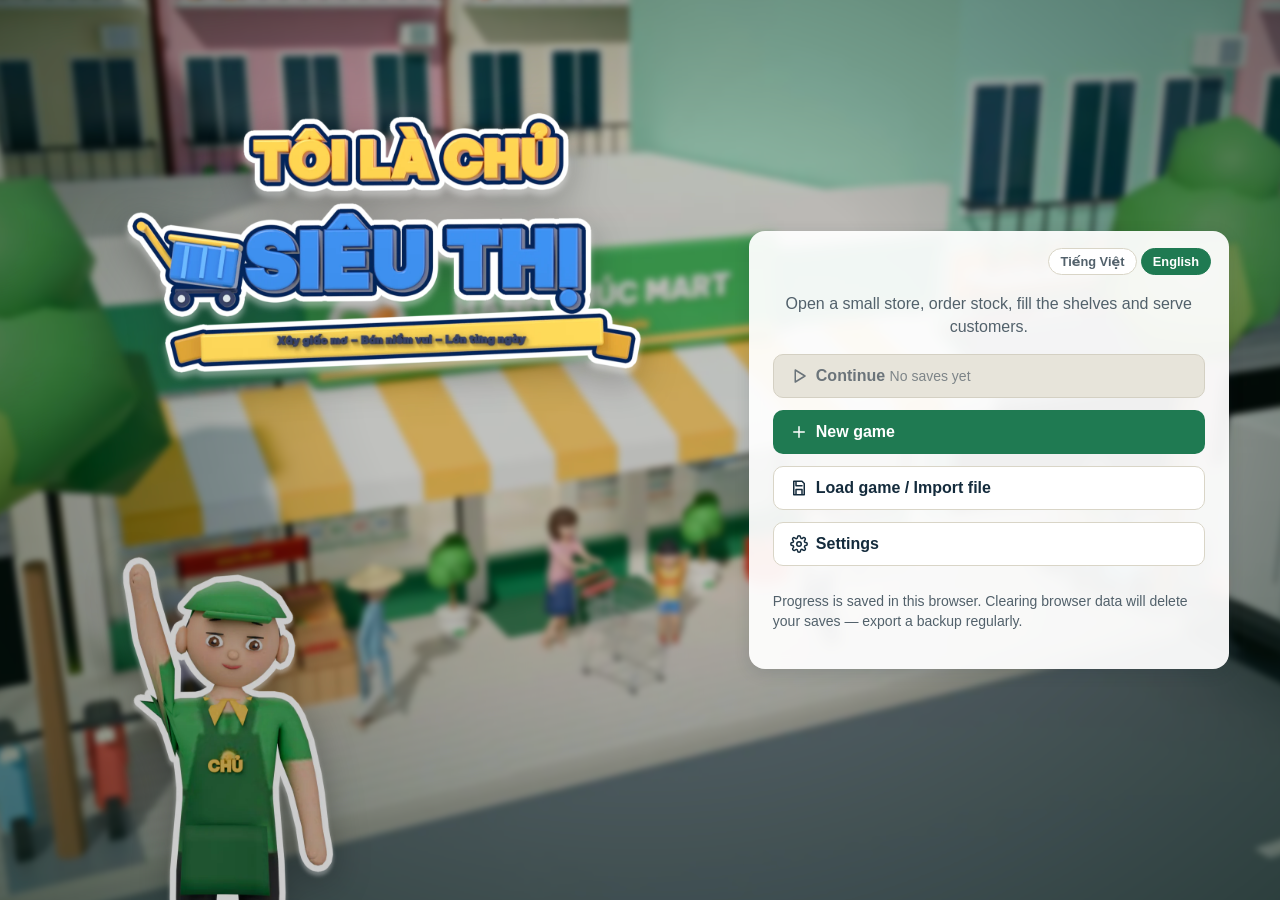
<file: index.html>
<!doctype html>
<html lang="vi">
  <head>
    <meta http-equiv="Content-Security-Policy" content="default-src 'self'; img-src 'self' data: blob:; style-src 'self' 'unsafe-inline'; script-src 'self'; connect-src 'self' blob: data:; worker-src 'self' blob:; object-src 'none'; base-uri 'self'" />
    <meta charset="UTF-8" />
    <meta name="viewport" content="width=device-width, initial-scale=1.0, viewport-fit=cover" />
    <title>Tôi là chủ siêu thị</title>
    <link rel="icon" href="data:image/svg+xml,%3Csvg xmlns='http://www.w3.org/2000/svg' viewBox='0 0 24 24'%3E%3Crect width='24' height='24' rx='6' fill='%231F7A52'/%3E%3Cpath d='M5 10l1-4h12l1 4M5 10v9h14v-9M5 10h14' stroke='white' stroke-width='2' fill='none'/%3E%3C/svg%3E" />
    <script type="module" crossorigin src="./static/index-DJ_DYTZg.js"></script>
    <link rel="stylesheet" crossorigin href="./static/index-CNnDN_Uh.css">
  </head>
  <body>
    <div id="root"></div>
    <noscript>Trò chơi cần bật JavaScript.</noscript>
  </body>
</html>
</file>
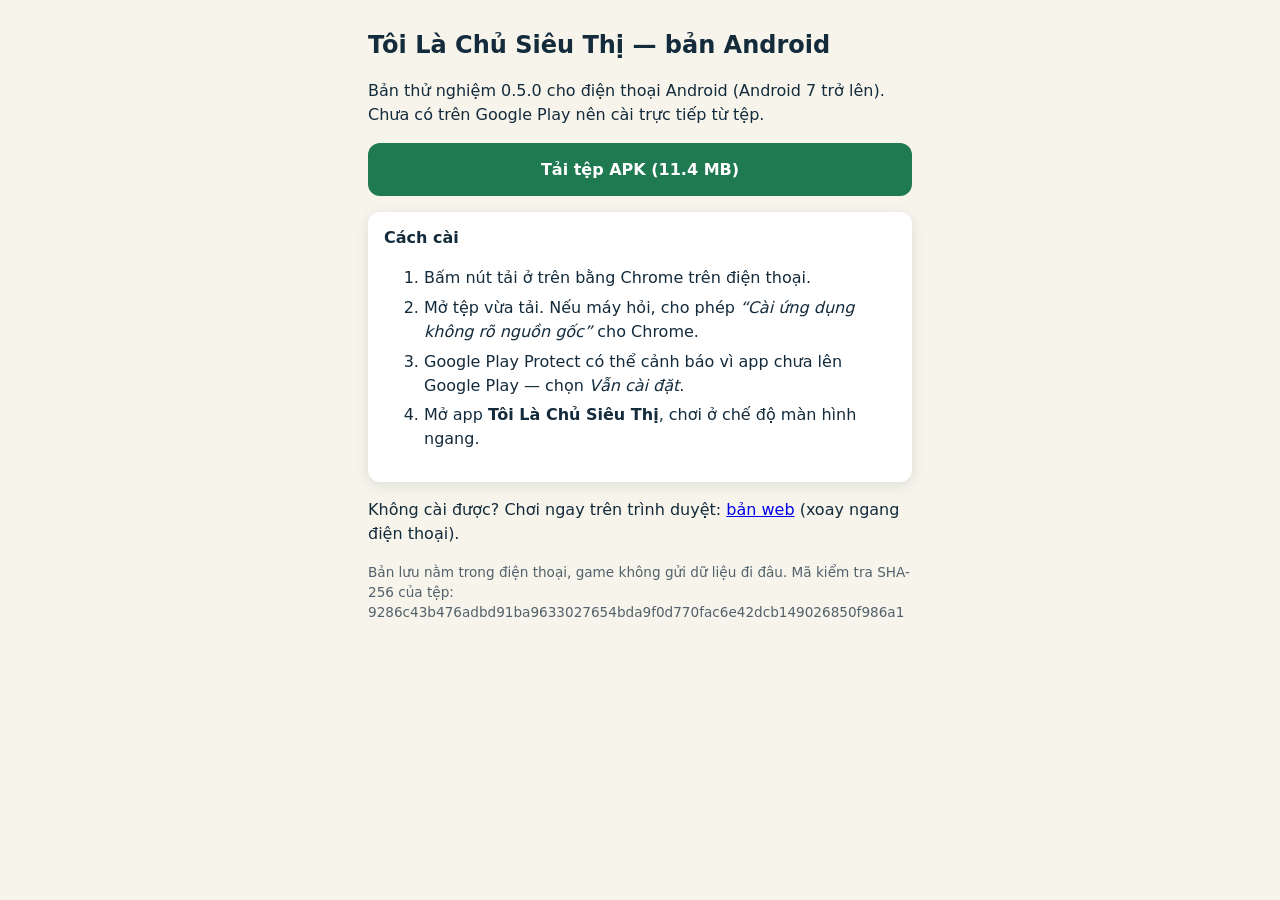
<file: app/index.html>
<!doctype html>
<html lang="vi">
<head>
<meta charset="utf-8" />
<meta name="viewport" content="width=device-width, initial-scale=1" />
<title>Tải bản Android</title>
<style>
  :root { color-scheme: light; --g: #1f7a52; --t: #142b3c; --m: #52616b; --bg: #f6f4eb; }
  body { margin: 0; background: var(--bg); color: var(--t); font: 16px/1.5 system-ui, "Segoe UI", Roboto, sans-serif; }
  main { max-width: 34rem; margin: 0 auto; padding: 1.5rem 1rem 3rem; }
  h1 { font-size: 1.5rem; margin: 0.2rem 0 0.4rem; }
  .btn { display: block; text-align: center; background: var(--g); color: #fff; text-decoration: none; font-weight: 700; padding: 0.9rem 1rem; border-radius: 0.75rem; margin: 1rem 0; }
  ol li { margin: 0.35rem 0; }
  .small { color: var(--m); font-size: 0.85rem; overflow-wrap: anywhere; }
  .card { background: #fff; border-radius: 0.75rem; padding: 0.9rem 1rem; box-shadow: 0 0.2rem 0.8rem rgba(20, 43, 60, 0.1); }
</style>
</head>
<body>
<main>
  <h1>Tôi Là Chủ Siêu Thị — bản Android</h1>
  <p>Bản thử nghiệm 0.5.0 cho điện thoại Android (Android 7 trở lên). Chưa có trên Google Play nên cài trực tiếp từ tệp.</p>
  <a class="btn" href="toi-la-chu-sieu-thi-0.5.0.apk" download>Tải tệp APK (11.4 MB)</a>
  <div class="card">
    <strong>Cách cài</strong>
    <ol>
      <li>Bấm nút tải ở trên bằng Chrome trên điện thoại.</li>
      <li>Mở tệp vừa tải. Nếu máy hỏi, cho phép <em>“Cài ứng dụng không rõ nguồn gốc”</em> cho Chrome.</li>
      <li>Google Play Protect có thể cảnh báo vì app chưa lên Google Play — chọn <em>Vẫn cài đặt</em>.</li>
      <li>Mở app <strong>Tôi Là Chủ Siêu Thị</strong>, chơi ở chế độ màn hình ngang.</li>
    </ol>
  </div>
  <p>Không cài được? Chơi ngay trên trình duyệt: <a href="../">bản web</a> (xoay ngang điện thoại).</p>
  <p class="small">Bản lưu nằm trong điện thoại, game không gửi dữ liệu đi đâu. Mã kiểm tra SHA-256 của tệp: 9286c43b476adbd91ba9633027654bda9f0d770fac6e42dcb149026850f986a1</p>
</main>
</body>
</html>
</file>
<file: static/index-CNnDN_Uh.css>
:root{--primary:#1f7a52;--primary-hover:#17653f;--primary-press:#11502f;--accent:#ffc857;--bg:#f6f4eb;--surface:#fff;--surface-2:#f1efe6;--text:#142b3c;--muted:#52616b;--line:#d9d5c7;--success:#1b7a43;--success-bg:#e3f4e9;--warning:#8a5300;--warning-bg:#fff2d6;--error:#b42318;--error-bg:#fde8e6;--info:#1f5f8b;--info-bg:#e5f0f8;--radius-card:.75rem;--radius-panel:1rem;--shadow:0 .25rem 1rem #142b3c24;--shadow-lg:0 .75rem 2.5rem #142b3c38;--hud-h:3.5rem;--dock-h:4.5rem;--safe:1rem;--t-fast:.15s;--t-panel:.21s;color:var(--text);-webkit-font-smoothing:antialiased;font-family:Segoe UI,Noto Sans,Roboto,Helvetica Neue,Arial,system-ui,sans-serif;font-size:16px;line-height:1.4}*{box-sizing:border-box}html,body,#root{background:var(--bg);height:100%;margin:0;overflow:hidden}button,input,select,textarea{font:inherit;color:inherit}h1,h2,h3{margin:0;line-height:1.2}h2{font-size:1.375rem}h3{font-size:1.0625rem}:focus-visible{outline-offset:2px;outline:3px solid #0b5cad}.sr-only{clip:rect(0 0 0 0);white-space:nowrap;width:1px;height:1px;position:absolute;overflow:hidden}.grow{flex:1}.muted{color:var(--muted)}.small{font-size:.875rem}.row{align-items:center;gap:.5rem;display:flex}.col{flex-direction:column;gap:.5rem;display:flex}.wrap{flex-wrap:wrap}.num{font-variant-numeric:tabular-nums}.money{font-variant-numeric:tabular-nums;white-space:nowrap}.money.neg{color:var(--error);font-weight:600}.btn{cursor:pointer;min-height:2.75rem;transition:background var(--t-fast), border-color var(--t-fast), transform var(--t-fast);white-space:nowrap;border:1px solid #0000;border-radius:.625rem;justify-content:center;align-items:center;gap:.5rem;padding:0 1rem;font-weight:600;display:inline-flex}.btn-sm{min-height:2.25rem;padding:0 .75rem;font-size:.875rem}.btn-primary{background:var(--primary);color:#fff}.btn-primary:hover{background:var(--primary-hover)}.btn-primary:active{background:var(--primary-press)}.btn-secondary{background:var(--surface);border-color:var(--line)}.btn-secondary:hover{border-color:var(--primary);background:#f7fbf8}.btn-ghost{background:0 0}.btn-ghost:hover{background:var(--surface-2)}.btn-danger{background:var(--error);color:#fff}.btn-danger:hover{background:#8f1c13}.btn[aria-disabled=true],.btn:disabled{color:#6b747a;cursor:not-allowed;background:#e7e4da;border-color:#d4d0c3}.icon-btn{cursor:pointer;width:2.75rem;height:2.75rem;transition:background var(--t-fast);background:0 0;border:1px solid #0000;border-radius:.625rem;place-items:center;display:inline-grid}.icon-btn:hover{background:var(--surface-2)}.icon-btn.active{background:var(--primary);color:#fff}.icon-btn[aria-disabled=true]{color:#8c949a;cursor:not-allowed}.chip{background:var(--surface-2);white-space:nowrap;border-radius:999px;align-items:center;gap:.25rem;padding:.125rem .5rem;font-size:.875rem;font-weight:600;display:inline-flex}.chip-muted{color:var(--muted)}.chip-ok{background:var(--success-bg);color:var(--success)}.chip-warn{background:var(--warning-bg);color:var(--warning)}.chip-err{background:var(--error-bg);color:var(--error)}.chip-info{background:var(--info-bg);color:var(--info)}.screen{background:linear-gradient(160deg,#e3f1e6 0%,#f6f4eb 55%,#fdf3da 100%);place-items:center;padding:1.5rem;display:grid;position:fixed;inset:0;overflow:auto}.card{background:var(--surface);border-radius:var(--radius-panel);box-shadow:var(--shadow);padding:1.5rem}.menu{flex-direction:column;gap:.75rem;width:min(30rem,100%);display:flex}.logo{align-items:center;gap:.75rem;margin-bottom:.5rem;display:flex}.logo-mark{background:var(--primary);color:#fff;border-radius:.875rem;place-items:center;width:3.25rem;height:3.25rem;display:grid}.logo h1{font-size:1.75rem}.menu .btn{justify-content:flex-start;width:100%}.menu .btn .sub{color:inherit;opacity:.85;margin-left:auto;font-size:.875rem;font-weight:400}.create{grid-template-columns:1fr 1fr;gap:1.5rem;width:min(56rem,100%);display:grid}.field{flex-direction:column;gap:.375rem;display:flex}.field label,.field .label{font-weight:600}.field input[type=text],.field select,.input{background:#fff;border:1px solid #9aa3a8;border-radius:.5rem;min-height:2.75rem;padding:0 .75rem}.field .err{color:var(--error);font-size:.875rem}.swatches{flex-wrap:wrap;gap:.5rem;display:flex}.swatch{width:2.75rem;height:2.75rem;box-shadow:0 0 0 1px var(--line);cursor:pointer;border:3px solid #fff;border-radius:50%}.swatch[aria-checked=true]{box-shadow:0 0 0 3px var(--text)}.swatch[aria-disabled=true]{opacity:.35;cursor:not-allowed}.sign-preview{color:#fff;text-align:center;border:.375rem solid var(--accent);overflow-wrap:anywhere;border-radius:1rem;place-items:center;min-height:6rem;padding:1.25rem;font-size:1.75rem;font-weight:800;display:grid}.slot-list{gap:.5rem;display:grid}.slot{border:1px solid var(--line);border-radius:var(--radius-card);background:#fff;align-items:center;gap:.75rem;padding:.75rem;display:flex}.slot[aria-checked=true]{border-color:var(--primary);box-shadow:0 0 0 2px var(--primary)}.slot .slot-main{flex:1;min-width:0}.slot .slot-title{text-overflow:ellipsis;white-space:nowrap;font-weight:700;overflow:hidden}.loading{width:min(28rem,100%)}.steps{gap:.5rem;margin:1rem 0;padding:0;list-style:none;display:grid}.steps li{align-items:center;gap:.5rem;display:flex}.steps li.done{color:var(--success)}.steps li.current{font-weight:700}.spinner{border:3px solid #cfe3d6;border-top-color:var(--primary);border-radius:50%;width:1.125rem;height:1.125rem;animation:.9s linear infinite spin}@keyframes spin{to{transform:rotate(360deg)}}.code{background:var(--surface-2);-webkit-user-select:all;user-select:all;border-radius:.375rem;padding:.125rem .375rem;font-family:Consolas,Cascadia Mono,monospace}.game{position:fixed;inset:0;overflow:hidden}.world{position:absolute;inset:0}.world-canvas{touch-action:none;outline:none;width:100%;height:100%;display:block}.hud{top:.5rem;left:var(--safe);right:var(--safe);min-height:var(--hud-h);border-radius:var(--radius-panel);box-shadow:var(--shadow);z-index:20;background:#fffffff2;flex-wrap:wrap;align-items:center;gap:.25rem .5rem;padding:.375rem .5rem;display:flex;position:absolute}.hud-name{text-overflow:ellipsis;white-space:nowrap;cursor:pointer;background:0 0;border:0;border-radius:.5rem;flex-shrink:1;min-width:3.5rem;max-width:14rem;min-height:2.75rem;padding:.25rem .5rem;font-weight:800;overflow:hidden}.hud-name:hover{background:var(--surface-2)}.hud-cash{background:var(--surface-2);cursor:pointer;border:0;border-radius:.625rem;align-items:center;gap:.375rem;min-height:2.75rem;padding:0 .75rem;font-size:1.375rem;font-weight:800;display:flex}.hud-cash.up{animation:.6s ease-out cash-up}.hud-cash.down{animation:.6s ease-out cash-down}@keyframes cash-up{30%{background:#c8efd7;transform:scale(1.04)}}@keyframes cash-down{30%{background:#fbd3cf}}.hud-chip{background:var(--surface-2);white-space:nowrap;border-radius:999px;align-items:center;gap:.375rem;min-height:2.5rem;padding:.125rem .625rem .125rem .25rem;display:flex}.hud-btn{background:var(--surface-2);cursor:pointer;width:2.75rem;height:2.75rem;transition:transform var(--t-fast), background var(--t-fast);border:0;border-radius:.75rem;place-items:center;display:grid;position:relative}.hud-btn:hover{background:#e8e4d6;transform:translateY(-1px)}.hud-btn.active{box-shadow:inset 0 0 0 2px var(--primary);background:#d9efe2}.hud-badge{background:var(--error);color:#fff;border-radius:999px;place-items:center;min-width:1.25rem;height:1.25rem;padding:0 .25rem;font-size:.75rem;font-weight:700;display:grid;position:absolute;top:-.25rem;right:-.25rem}.save-ind .save-text{display:none}@media (min-width:1500px){.save-ind .save-text{display:inline}}.hud-cash .neg-label{color:var(--error);font-size:.875rem}.hud-item{white-space:nowrap;align-items:center;gap:.375rem;padding:0 .5rem;display:flex}.hud-clock{font-variant-numeric:tabular-nums;min-width:3.4rem;font-size:1.125rem;font-weight:700}.speed{background:var(--surface-2);border-radius:.625rem;gap:.125rem;padding:.125rem;display:flex}.speed button{cursor:pointer;background:0 0;border:0;border-radius:.5rem;min-width:2.75rem;height:2.5rem;font-weight:700}.speed button[aria-pressed=true]{background:var(--primary);color:#fff}.speed button:disabled{color:#8c949a;cursor:not-allowed}.save-ind{color:var(--muted);align-items:center;gap:.25rem;font-size:.875rem;display:flex}.save-ind.error{color:var(--error);font-weight:600}.dock{height:var(--dock-h);border-radius:var(--radius-panel);box-shadow:var(--shadow);z-index:20;background:#fffffff2;align-items:center;gap:.375rem;padding:.5rem;display:flex;position:absolute;bottom:.75rem;left:50%;transform:translate(-50%)}.dock-btn{cursor:pointer;min-width:5.5rem;height:100%;transition:background var(--t-fast);background:0 0;border:0;border-radius:.75rem;flex-direction:column;justify-content:center;align-items:center;gap:.125rem;font-size:.875rem;font-weight:600;display:flex}.dock-btn[aria-disabled=true]{color:#8c949a;cursor:not-allowed}.dock-sep{background:var(--line);align-self:stretch;width:1px;margin:0 .25rem}.left-stack{left:var(--safe);top:calc(var(--hud-h) + 1.25rem);z-index:15;pointer-events:none;flex-direction:column;gap:.5rem;width:min(22rem,30vw);display:flex;position:absolute}.left-stack>*{pointer-events:auto}.objective{border-radius:var(--radius-card);box-shadow:var(--shadow);background:#fffffff5;flex-direction:column;gap:.375rem;padding:.75rem;display:flex}.objective .obj-head{color:var(--muted);align-items:center;gap:.375rem;font-size:.875rem;font-weight:600;display:flex}.objective .obj-text{font-weight:700}.objective .obj-bar{background:var(--surface-2);border-radius:999px;height:.375rem;overflow:hidden}.objective .obj-bar div{background:var(--primary);height:100%}.alert{border-radius:var(--radius-card);box-shadow:var(--shadow);border-left:.3rem solid var(--info);background:#fffffff7;align-items:flex-start;gap:.5rem;padding:.5rem .5rem .5rem .75rem;display:flex}.alert.urgent{border-left-color:var(--error)}.alert.attention{border-left-color:#d08700}.alert .alert-text{text-align:left;cursor:pointer;background:0 0;border:0;flex:1;min-height:2.25rem;padding:.25rem 0}.alert .sev{text-transform:uppercase;letter-spacing:.02em;font-size:.8125rem;font-weight:700}.alert.urgent .sev{color:var(--error)}.alert.attention .sev{color:var(--warning)}.toasts{left:var(--safe);z-index:40;width:clamp(13rem, calc(50vw - 18.5rem - var(--safe)), 24rem);pointer-events:none;flex-direction:column;justify-content:flex-end;gap:.5rem;display:flex;position:absolute;bottom:.75rem}.toasts>*{pointer-events:auto}.toasts.above-build{bottom:12rem}.toasts.compact{max-height:var(--dock-h)}.toasts.compact .toast{max-height:var(--dock-h);padding-top:.25rem;padding-bottom:.25rem}.toasts.compact .toast .grow{-webkit-line-clamp:2;-webkit-box-orient:vertical;font-size:.875rem;display:-webkit-box;overflow:hidden}.toast{background:var(--text);color:#fff;border-radius:var(--radius-card);box-shadow:var(--shadow-lg);animation:rise var(--t-panel) ease-out;align-items:center;gap:.5rem;padding:.5rem .5rem .5rem .75rem;display:flex}.toast .icon-btn{color:#fff;width:2.25rem;height:2.25rem}.toast .icon-btn:hover{background:#ffffff1f}.toast.error{background:#7a1810}.toast.warning{background:#6b4300}.toast.success{background:#13502f}.toast .btn{min-height:2.25rem;color:var(--text);background:#fff}@keyframes rise{0%{opacity:0;transform:translateY(.75rem)}}.inspector{right:var(--safe);top:calc(var(--hud-h) + 1.25rem);bottom:calc(var(--dock-h) + 1.5rem);border-radius:var(--radius-panel);width:clamp(20rem,26vw,22.5rem);max-width:32vw;box-shadow:var(--shadow-lg);z-index:18;animation:slidein var(--t-panel) ease-out;background:#fffffffa;flex-direction:column;display:flex;position:absolute}@keyframes slidein{0%{opacity:0;transform:translate(1rem)}}.inspector header{align-items:center;gap:.5rem;padding:.75rem .75rem .5rem 1rem;display:flex}.inspector .insp-body{flex-direction:column;flex:1;gap:.75rem;padding:0 1rem 1rem;display:flex;overflow:auto}.kv{grid-template-columns:1fr auto;gap:.25rem .75rem;font-size:.9375rem;display:grid}.kv dt{color:var(--muted)}.kv dd{text-align:right;font-variant-numeric:tabular-nums;margin:0}.big-status{font-size:1.0625rem;font-weight:700}.sheet-wrap{inset:calc(var(--hud-h) + 1rem) var(--safe) calc(var(--dock-h) + 1.25rem);z-index:30;pointer-events:none;justify-content:center;align-items:stretch;display:flex;position:absolute}.sheet{pointer-events:auto;border-radius:var(--radius-panel);width:min(54rem,100%);max-height:100%;box-shadow:var(--shadow-lg);animation:rise var(--t-panel) ease-out;background:#fffffffc;outline:none;flex-direction:column;display:flex}.sheet.wide{width:min(68rem,100%)}.sheet-head{align-items:center;gap:.75rem;padding:.75rem .75rem .5rem 1.25rem;display:flex}.sheet-tabs{padding:0 1.25rem}.sheet-body{flex:1;min-height:0;padding:.75rem 1.25rem 1.25rem;overflow:auto}.sheet-foot{border-top:1px solid var(--line);flex-wrap:wrap;align-items:center;gap:.75rem;padding:.75rem 1.25rem;display:flex}.tabs{border-bottom:1px solid var(--line);gap:.25rem;display:flex;overflow-x:auto}.tab{min-height:2.75rem;color:var(--muted);cursor:pointer;white-space:nowrap;background:0 0;border:0;border-bottom:3px solid #0000;align-items:center;gap:.375rem;padding:0 .875rem;font-weight:600;display:inline-flex}.tab.active{color:var(--text);border-bottom-color:var(--primary)}.tab-badge{background:var(--error);color:#fff;border-radius:999px;padding:0 .375rem;font-size:.8125rem}.table{border-collapse:collapse;width:100%;font-size:.9375rem}.table th{text-align:left;color:var(--muted);border-bottom:1px solid var(--line);background:#fff;padding:.375rem .5rem;font-size:.875rem;font-weight:600}.table thead{z-index:3;box-shadow:0 1px 0 var(--line);background:#fff;position:sticky;top:-.8rem}.table td{z-index:0;vertical-align:middle;border-bottom:1px solid #eeebe1;padding:.375rem .5rem;position:relative}.table td.r,.table th.r{text-align:right;font-variant-numeric:tabular-nums}.table tr.locked td{color:#6b747a}.table tr.clickable{cursor:pointer}.table tr.clickable:hover td{background:#f7fbf8}.picon,.ficon{object-fit:contain;display:block}.prod{align-items:center;gap:.5rem;min-width:0;display:flex}.prod .name{font-weight:600}.stepper{background:#fff;border:1px solid #9aa3a8;border-radius:.5rem;align-items:center;display:inline-flex;overflow:hidden}.stepper input{text-align:center;font-variant-numeric:tabular-nums;border:0;width:4.25rem;min-height:2.5rem}.step-btn{background:var(--surface-2);cursor:pointer;border:0;place-items:center;width:2.5rem;min-height:2.5rem;display:grid}.step-btn:disabled{color:#9aa3a8;cursor:not-allowed}.status{border-radius:.625rem;align-items:flex-start;gap:.5rem;padding:.625rem .75rem;font-size:.9375rem;display:flex}.status-success{background:var(--success-bg);color:var(--success)}.status-warning{background:var(--warning-bg);color:var(--warning)}.status-error{background:var(--error-bg);color:var(--error)}.status-info{background:var(--info-bg);color:var(--info)}.status svg{flex:none;margin-top:.1rem}.empty{border:1px dashed var(--line);border-radius:var(--radius-card);text-align:center;color:var(--muted);flex-direction:column;align-items:center;gap:.5rem;padding:1.25rem;display:flex}.empty strong{color:var(--text)}.meter{background:var(--surface-2);border:1px solid var(--line);border-radius:999px;height:.75rem;position:relative;overflow:hidden}.meter-fill{background:var(--primary);position:absolute;top:0;bottom:0;left:0}.meter-res{background:repeating-linear-gradient(45deg,#e3a72f,#e3a72f 4px,#f6d48a 4px 8px);position:absolute;top:0;bottom:0}.cards{grid-template-columns:repeat(auto-fill,minmax(15rem,1fr));gap:.75rem;display:grid}.kpis{grid-template-columns:repeat(3,1fr);gap:.75rem;display:grid}.kpi{border:1px solid var(--line);border-radius:var(--radius-card);background:#fff;padding:.75rem}.kpi .kpi-label{color:var(--muted);font-size:.875rem;font-weight:600}.kpi .kpi-value{font-size:1.5rem;font-weight:800}.tile{border:1px solid var(--line);border-radius:var(--radius-card);background:#fff;flex-direction:column;gap:.5rem;padding:.75rem;display:flex}.tile>.btn{align-self:flex-start}.tile.locked{background:var(--surface-2)}.disclosure summary{cursor:pointer;align-items:center;gap:.375rem;min-height:2.25rem;font-weight:600;list-style:none;display:flex}.disclosure summary::-webkit-details-marker{display:none}.disclosure summary:before{content:"▸";color:var(--primary)}.disclosure[open]>summary:before{content:"▾"}.build-bar{left:var(--safe);right:var(--safe);border-radius:var(--radius-panel);max-height:10.5rem;box-shadow:var(--shadow-lg);z-index:25;background:#fffffff7;flex-direction:column;display:flex;position:absolute;bottom:.75rem}.build-bar .bb-head{align-items:center;gap:.5rem;padding:.375rem .75rem 0;display:flex}.build-items{gap:.5rem;padding:.5rem .75rem .625rem;display:flex;overflow-x:auto}.build-item{border:1px solid var(--line);border-radius:var(--radius-card);text-align:left;cursor:pointer;background:#fff;flex:none;grid-template-columns:auto 1fr;align-items:center;gap:0 .5rem;width:12.5rem;padding:.375rem .5rem;display:grid}.build-item[aria-pressed=true]{border-color:var(--primary);box-shadow:0 0 0 2px var(--primary)}.build-item[aria-disabled=true]{background:var(--surface-2);cursor:not-allowed}.build-item .bi-name{font-size:.9375rem;font-weight:700}.build-item .bi-meta{color:var(--muted);font-size:.8125rem}.build-side{right:var(--safe);top:calc(var(--hud-h) + 1.25rem);border-radius:var(--radius-panel);width:21rem;box-shadow:var(--shadow-lg);z-index:24;background:#fffffffa;flex-direction:column;min-height:0;display:flex;position:absolute;bottom:12rem}.build-side .bs-head{align-items:center;padding:.5rem .5rem 0 1rem;display:flex}.build-side .bs-scroll{flex-direction:column;flex:1;gap:.625rem;min-height:0;padding:0 1rem .5rem;display:flex;overflow:auto}.build-side .bs-foot{border-top:1px solid var(--line);flex-wrap:wrap;align-items:center;gap:.5rem;padding:.625rem 1rem;display:flex}.keys{color:var(--muted);font-size:.875rem}kbd{border:1px solid var(--line);color:var(--text);background:#fff;border-bottom-width:2px;border-radius:.3rem;padding:0 .3rem;font-family:inherit;font-size:.8125rem}.modal-backdrop{z-index:60;background:#142b3c73;place-items:center;padding:1rem;display:grid;position:fixed;inset:0}.modal{border-radius:var(--radius-panel);width:min(30rem,100%);max-height:calc(100% - 2rem);box-shadow:var(--shadow-lg);background:#fff;outline:none;flex-direction:column;gap:.75rem;padding:1.25rem;display:flex;overflow:auto}.modal.danger h2{color:var(--error)}.modal-actions{flex-wrap:wrap;justify-content:flex-end;gap:.5rem;display:flex}.summary-wrap{z-index:50;background:#142b3c59;place-items:center;padding:1rem;display:grid;position:absolute;inset:0}.summary{border-radius:var(--radius-panel);width:min(52rem,100%);max-height:100%;box-shadow:var(--shadow-lg);background:#fff;outline:none;flex-direction:column;gap:1rem;padding:1.5rem;display:flex;overflow:auto}.hero{flex-wrap:wrap;align-items:baseline;gap:.75rem;display:flex}.hero .hero-value{font-size:2.25rem;font-weight:800}.issues{gap:.5rem;margin:0;padding:0;list-style:none;display:grid}.issues li{border:1px solid var(--line);border-radius:var(--radius-card);align-items:center;gap:.75rem;padding:.5rem .75rem;display:flex}.celebrate{text-align:center;border:3px solid var(--accent);align-items:center;position:relative;overflow:hidden}.celebrate-badge{color:#142b3c;background:radial-gradient(circle at 35% 30%,#ffe08a,#ffc857 55%,#e0a21b);border-radius:50%;place-items:center;width:5rem;height:5rem;font-size:2.25rem;font-weight:900;animation:.5s cubic-bezier(.2,1.6,.4,1) pop;display:grid;box-shadow:0 .5rem 1.5rem #e0a21b73}.celebrate-name{color:var(--primary);font-weight:700}.celebrate-list{text-align:left;gap:.25rem;margin:0;padding-left:1.2rem;display:grid}.confetti{pointer-events:none;opacity:.5;background-image:radial-gradient(circle,#e53935 2px,#0000 3px),radial-gradient(circle,#1e88e5 2px,#0000 3px),radial-gradient(circle,#2e9e5b 2px,#0000 3px),radial-gradient(circle,#ffc857 2px,#0000 3px);background-position:0 0,20px 30px,40px 10px,10px 50px;background-size:60px 60px,80px 80px,70px 70px,90px 90px;animation:2.4s linear infinite confetti;position:absolute;inset:0}@keyframes confetti{to{background-position:0 120px,20px 190px,40px 150px,10px 230px}}@keyframes pop{0%{opacity:0;transform:scale(.3)}}.stars{flex-wrap:wrap;align-items:center;gap:1rem;display:flex}.stars-row{gap:.25rem;display:flex}.star{color:#d9d5c7;font-size:2.5rem;line-height:1}.star.on{color:#ffc857;text-shadow:0 .125rem #e0a21b;animation:.45s cubic-bezier(.2,1.6,.4,1) backwards pop}.stars-criteria{color:var(--muted);margin:0;padding:0;font-size:.875rem;list-style:none}.stars-criteria li.ok{color:var(--success);font-weight:600}.overlay-note{left:50%;top:calc(var(--hud-h) + 1.25rem);background:var(--warning-bg);color:var(--warning);z-index:22;box-shadow:var(--shadow);border-radius:999px;padding:.375rem 1rem;font-weight:600;position:absolute;transform:translate(-50%)}.paused-badge{left:50%;top:calc(var(--hud-h) + 1.25rem);background:var(--text);color:#fff;z-index:21;border-radius:999px;align-items:center;gap:.375rem;padding:.375rem 1rem;font-weight:700;display:flex;position:absolute;transform:translate(-50%)}.debug{left:var(--safe);bottom:calc(var(--dock-h) + 1.5rem);color:#e6f0ea;z-index:45;white-space:pre;pointer-events:none;background:#142b3ce0;border-radius:.5rem;padding:.5rem .75rem;font-family:Consolas,monospace;font-size:.8125rem;position:absolute}.portrait-block{z-index:200;text-align:center;background:var(--bg);color:var(--text);flex-direction:column;justify-content:center;align-items:center;gap:.6rem;padding:1.5rem;font-size:1.15rem;display:flex;position:fixed;inset:0}.portrait-block span{color:var(--muted);font-size:.95rem}.portrait-phone{border:.35rem solid var(--primary);border-radius:.8rem;width:3.2rem;height:5.4rem;margin-bottom:.6rem;animation:2.2s ease-in-out infinite portrait-turn}@keyframes portrait-turn{0%,25%{transform:rotate(0)}55%,to{transform:rotate(-90deg)}}[data-tut-active=true]{animation:1.6s ease-in-out infinite pulse;box-shadow:0 0 0 3px var(--accent)!important}@keyframes pulse{50%{box-shadow:0 0 0 6px #ffc8578c!important}}.priority-list{gap:.375rem;margin:0;padding:0;list-style:none;display:grid}.priority-list li{border:1px solid var(--line);background:#fff;border-radius:.625rem;align-items:center;gap:.5rem;padding:.25rem .25rem .25rem .75rem;display:flex}.staff-layout{grid-template-columns:minmax(14rem,18rem) 1fr;gap:1rem;min-height:0;display:grid}.staff-list{flex-direction:column;gap:.375rem;display:flex}.staff-row{border:1px solid var(--line);text-align:left;cursor:pointer;background:#fff;border-radius:.625rem;align-items:center;gap:.5rem;min-height:2.75rem;padding:.5rem .75rem;display:flex}.staff-row[aria-selected=true]{border-color:var(--primary);box-shadow:0 0 0 2px var(--primary)}.portrait{object-fit:cover;background:#e6efe9;border-radius:50%;flex:none}.avatar{color:#fff;border-radius:50%;flex:none;place-items:center;width:2.5rem;height:2.5rem;font-weight:800;display:grid}.chart{width:100%;height:12rem}.chart text{fill:var(--muted);font-size:11px}.order-layout{grid-template-columns:1fr 17rem;gap:1rem;min-height:0;display:grid}.order-summary{border:1px solid var(--line);border-radius:var(--radius-card);background:var(--surface-2);flex-direction:column;align-self:start;gap:.5rem;padding:.75rem;display:flex;position:sticky;top:0}.supplier-pick{grid-template-columns:1fr 1fr;gap:.5rem;display:grid}.supplier{border:1px solid var(--line);border-radius:var(--radius-card);text-align:left;cursor:pointer;background:#fff;padding:.625rem .75rem}.supplier[aria-checked=true]{border-color:var(--primary);box-shadow:0 0 0 2px var(--primary)}.search{background:#fff;border:1px solid #9aa3a8;border-radius:.5rem;align-items:center;gap:.375rem;min-height:2.75rem;padding:0 .5rem;display:flex}.search input{border:0;outline:none;flex:1;min-width:6rem;min-height:2.5rem}.toolbar{flex-wrap:wrap;align-items:center;gap:.5rem;margin-bottom:.75rem;display:flex}@media (max-width:1200px){.hud-opt{display:none}}@media (max-width:1100px){.create,.order-layout{grid-template-columns:1fr}}.reduced-motion *,.reduced-motion :before,.reduced-motion :after{transition:none!important;animation:none!important}@media (prefers-reduced-motion:reduce){*{transition-duration:.01ms!important;animation-duration:.01ms!important}}.event-banner{flex-direction:column;gap:4px;display:flex}.event{background:var(--surface);box-shadow:var(--shadow);border-left:4px solid #f2a33a;border-radius:12px;align-items:center;gap:8px;padding:6px 10px;font-size:13px;display:flex}.event-rain{border-left-color:#5b8fd6}.event-supplier_sale{border-left-color:#3faa6b}.event-ico{font-size:18px;line-height:1}.donut-wrap{flex-wrap:wrap;align-items:center;gap:1.25rem;display:flex}.donut{flex:none;width:160px;height:160px}.donut path{stroke:var(--surface);stroke-width:1.5px}.donut-total-label{fill:var(--muted,#5b6b77);font-size:11px}.donut-total{fill:var(--text,#142b3c);font-size:18px;font-weight:800}.donut-legend{gap:4px;min-width:200px;margin:0;padding:0;list-style:none;display:grid}.donut-legend li{align-items:center;gap:8px;display:flex}.donut-legend .swatch{border-radius:4px;flex:none;width:14px;height:14px}.tier-stars{color:#d5d9dc;vertical-align:-1px;gap:1px;font-size:15px;line-height:1;display:inline-flex}.tier-stars .on{color:#f2a91d;text-shadow:0 1px #965a0059}.menu-screen{background-position:50%;background-repeat:no-repeat;background-size:cover,cover,cover}.menu-stack{flex-direction:column;align-items:center;gap:.25rem;width:min(32rem,100%);display:flex}.logo-title{margin:0;line-height:0}.logo-title img{filter:drop-shadow(0 10px 18px #00000047);width:min(26rem,88vw);height:auto;animation:.7s cubic-bezier(.2,1.4,.4,1) both logo-in}.menu-screen .menu{-webkit-backdrop-filter:blur(6px);backdrop-filter:blur(6px);background:#fffffff0;width:100%}.menu-tagline{text-align:center;margin-bottom:.25rem}.gicon{object-fit:contain;flex:none;display:block}@keyframes logo-in{0%{opacity:0;transform:scale(.85)translateY(-8px)}to{opacity:1;transform:none}}@media (prefers-reduced-motion:reduce){.logo-title img{animation:none}}@media (max-height:720px){.logo-title img{width:min(19rem,70vw)}}:root{--dock-w:9.75rem;--navy:#0e2240e6;--navy-hi:#ffffff21;--accent-blue:#2186eb}.hud{background:var(--navy);color:#fff;box-shadow:0 .4rem 1.4rem #05122659}.hud .hud-name{color:#fff}.hud .hud-cash,.hud .hud-chip,.hud .hud-btn,.hud .speed{background:var(--navy-hi);color:#fff}.hud .hud-btn.active{background:#2186eb73;box-shadow:inset 0 0 0 2px #5fb2ff}.hud .speed button{color:#fff}.hud .speed button[aria-pressed=true]{background:var(--accent-blue);color:#fff}.hud .speed button:disabled{color:#ffffff73}.hud .save-ind{color:#cfe0f5}.hud .money.neg{color:#ff9a8f}.hud .small{color:#e3ecf7}.hud .btn:not(.btn-primary){color:var(--text)}.dock{left:auto;right:var(--safe);top:calc(var(--hud-h) + 1.25rem);height:auto;width:var(--dock-w);background:var(--navy);flex-direction:column;align-items:stretch;gap:.25rem;padding:.5rem;bottom:auto;transform:none;box-shadow:0 .4rem 1.4rem #05122659}.dock-btn{color:#fff;text-align:left;white-space:nowrap;flex-direction:row;justify-content:flex-start;gap:.5rem;width:100%;min-width:0;height:3.25rem;padding:0 .5rem;font-size:.9rem}.dock-btn:hover{background:#ffffff24}.dock-btn[aria-pressed=true]{background:var(--accent-blue);color:#fff}.dock-btn[aria-disabled=true]{color:#ffffff73}.dock-btn[aria-disabled=true] .gicon{opacity:.5}.dock-sep{background:#ffffff2e;align-self:stretch;width:auto;height:1px;margin:.125rem .25rem}.inspector,.sheet-wrap{right:calc(var(--safe) + var(--dock-w) + .5rem)}.toasts{width:clamp(13rem,36vw,26rem)}.menu-screen{background:#dfe9e2;grid-template-columns:minmax(0,1.15fr) minmax(20rem,30rem);place-items:center;gap:2rem;padding:2rem 4vw}.menu-brand{flex-direction:column;align-items:center;gap:0;display:flex}.menu-brand .logo-title img{width:min(34rem,44vw)}.menu-screen{overflow:hidden}.menu-bg{filter:blur(3px)saturate(1.1);z-index:0;background-position:50%;background-size:cover;position:absolute;inset:-12px}.menu-brand,.menu-screen .menu{z-index:1;position:relative}.menu-brand{align-self:start;margin-top:4vh}.menu-mascot{z-index:1;filter:drop-shadow(0 10px 18px #0000004d);width:min(24rem,27vw);height:auto;animation:.9s cubic-bezier(.2,1.2,.4,1) .15s both mascot-in;position:absolute;bottom:0;left:4vw}@keyframes mascot-in{0%{opacity:0;transform:translateY(30%)}to{opacity:1;transform:none}}@media (max-width:1100px),(max-height:640px){.menu-screen{grid-template-columns:1fr}.menu-mascot{display:none}.menu-brand .logo-title img{width:min(24rem,80vw)}}@media (prefers-reduced-motion:reduce){.menu-mascot{animation:none}}.hud{box-shadow:none;background:0 0;padding:0}.hud .hud-name,.hud .hud-cash,.hud .hud-chip,.hud .speed,.hud .hud-btn{background:var(--navy);border-radius:.875rem;box-shadow:0 .3rem 1rem #05122652}.hud .hud-chip{min-height:2.75rem;padding:.25rem .75rem .25rem .375rem}.hud .hud-name{padding:.25rem .75rem}.hud .speed{padding:.25rem}.hud .hud-name:hover,.hud .hud-btn:hover{background:#1c3a66f2}.hud .save-ind:not(:empty){background:var(--navy);border-radius:.875rem;padding:.5rem .75rem;box-shadow:0 .3rem 1rem #05122652}.hud .btn{box-shadow:0 .3rem 1rem #05122652}.missions{gap:.625rem;margin:0;padding:0;list-style:none;display:grid}.mission{background:var(--surface-2);border-radius:var(--radius-card);border-left:4px solid #9fb3c8;gap:.375rem;padding:.625rem .75rem;display:grid}.mission.done{border-left-color:var(--primary);background:#e3f4ea}.mission.failed{border-left-color:var(--error);opacity:.85}.mission-head{align-items:center;gap:.5rem;display:flex}.mission-star{color:#c9ced3;font-size:1.25rem;line-height:1}.mission.done .mission-star,.mission-star.on{color:#f2a91d}.mission-bar{background:#00000014;border-radius:999px;height:.5rem;overflow:hidden}.mission-bar>div{background:linear-gradient(90deg,#2186eb,#3fb68b);border-radius:999px;height:100%}.mission-reward{color:#b26b00;font-weight:700}.hud{gap:.375rem}.hud>*{flex-shrink:0}.hud>.hud-name{flex-shrink:1}.hud .hud-chip{gap:.3rem;padding:.25rem .625rem .25rem .3rem}.hud .speed button{min-width:2.4rem}.away-backdrop{z-index:40;padding:var(--safe);-webkit-backdrop-filter:blur(2px);backdrop-filter:blur(2px);background:#101e2e6b;justify-content:center;align-items:center;display:flex;position:absolute;inset:0}.away-card{background:var(--surface,#fff);width:min(26rem,100%);color:var(--text);border-radius:var(--radius-panel);box-shadow:var(--shadow-lg);text-align:center;flex-direction:column;align-items:center;gap:.6rem;padding:1.5rem 1.5rem 1.25rem;display:flex}.away-card h2{margin:0;font-size:1.35rem}.away-card p{margin:0}.away-icon{background:var(--info-bg);width:3.25rem;height:3.25rem;color:var(--text);border-radius:50%;place-items:center;display:grid}.away-facts,.away-alerts{flex-direction:column;gap:.25rem;width:100%;margin:0;padding:0;list-style:none;display:flex}.away-facts li{font-weight:600}.away-alert{background:var(--info-bg);text-align:left;border-radius:.5rem;padding:.3rem .6rem;font-size:.9rem}.away-alert.sev-urgent{background:#fde4e1}.away-alert.sev-attention{background:#fff3d6}.away-resume{justify-content:center;min-width:12rem;min-height:3rem;margin-top:.4rem;font-size:1.1rem}.paused-resume{font:inherit;color:var(--text);cursor:pointer;background:#fff;border:0;border-radius:999px;align-items:center;gap:.25rem;margin-left:.5rem;padding:.2rem .75rem;font-weight:700;display:inline-flex}.auto-reorder{border:1px solid var(--line);border-radius:var(--radius-card);background:#fff;flex-wrap:wrap;align-items:center;gap:.375rem 1rem;padding:.625rem .75rem;display:flex}.auto-reorder.on{border-color:var(--primary);background:#f1faf3}.auto-reorder p{flex-basis:100%;margin:0}.auto-switch{cursor:pointer;align-items:center;gap:.5rem;min-height:2.75rem;display:inline-flex}.auto-switch input{opacity:0;width:1px;height:1px;position:absolute}.auto-knob{background:#b9c1c6;border-radius:1rem;width:2.5rem;height:1.4rem;transition:background .15s;position:relative}.auto-knob:after{content:"";background:#fff;border-radius:50%;width:1.1rem;height:1.1rem;transition:transform .15s;position:absolute;top:.15rem;left:.15rem;box-shadow:0 1px 2px #0000004d}.auto-switch input:checked+.auto-knob{background:var(--primary)}.auto-switch input:checked+.auto-knob:after{transform:translate(1.1rem)}.auto-switch input:focus-visible+.auto-knob{outline:3px solid var(--focus,#1565c0);outline-offset:2px}.seg{flex-wrap:wrap;align-items:center;gap:.25rem;display:inline-flex}.seg button{border:1px solid var(--line);cursor:pointer;min-height:2.25rem;font:inherit;background:#fff;border-radius:999px;padding:.3rem .75rem}.seg button[aria-checked=true]{border-color:var(--primary);box-shadow:0 0 0 2px var(--primary);font-weight:700}.fun-grid{grid-template-columns:repeat(auto-fit,minmax(260px,1fr));gap:.75rem;display:grid}.fun-card{flex-direction:column;gap:.5rem;display:flex}.fun-ico{font-size:1.6rem;line-height:1}.coach{pointer-events:none;z-index:950;position:fixed;inset:0}.coach-hole{border-radius:14px;transition:left .18s,top .18s,width .18s,height .18s;animation:.9s ease-in-out infinite coach-pulse;position:absolute;box-shadow:0 0 0 9999px #0a16108c,0 0 0 3px #ffd54f,0 0 26px 10px #ffd54fe6}@keyframes coach-pulse{50%{box-shadow:0 0 0 9999px #0a16108c,0 0 0 6px #fff3b0,0 0 40px 18px #ffd54f}}.coach-arrow{clip-path:polygon(50% 100%,0 45%,28% 45%,28% 0,72% 0,72% 45%,100% 45%);filter:drop-shadow(0 0 8px #ffd54f)drop-shadow(0 2px 2px #00000073);background:#ffd54f;width:44px;height:44px;animation:.6s ease-in-out infinite alternate coach-bounce-down,.5s steps(2,jump-none) infinite coach-blink;position:absolute}.coach-arrow-below{animation-name:coach-bounce-up,coach-blink;transform:rotate(180deg)}.coach-arrow-left{animation-name:coach-bounce-right,coach-blink;transform:rotate(-90deg)}@keyframes coach-bounce-down{to{translate:0 12px}}@keyframes coach-bounce-up{to{translate:0 -12px}}@keyframes coach-bounce-right{to{translate:12px}}@keyframes coach-blink{50%{background:#fff8d6}}.coach-tip,.coach-hint{color:#fff;background:#1b2d24;border-radius:12px;max-width:280px;padding:.55rem .85rem;font-size:.95rem;font-weight:700;line-height:1.3;position:absolute;box-shadow:0 0 0 2px #ffd54f,0 6px 18px #00000059}.coach-tip-left{max-width:240px}.coach-hint{text-align:center;max-width:420px;animation:1s ease-in-out infinite coach-glow;top:96px;left:50%;transform:translate(-50%)}@keyframes coach-glow{50%{box-shadow:0 0 0 4px #fff3b0,0 0 24px 8px #ffd54fe6}}.coach-still .coach-hole,.coach-still .coach-arrow,.coach-still .coach-hint{animation:none}@media (prefers-reduced-motion:reduce){.coach-hole,.coach-arrow,.coach-hint{animation:none}}.coach-skip{pointer-events:auto;color:#fff;font:inherit;cursor:pointer;background:0 0;border:1px solid #ffffff73;border-radius:999px;margin-top:.4rem;padding:.2rem .6rem;font-size:.8rem;font-weight:600;display:block}.coach-skip:hover{background:#ffffff1f}.event-banner{position:relative}.event-banner>.icon-btn:first-child,.event-banner>button:first-child{position:absolute;top:.15rem;right:.15rem}.objective-chip{align-self:flex-start}html.compact{--safe:max(.5rem, env(safe-area-inset-left), env(safe-area-inset-right));--dock-w:8.5rem}html.compact .hud{top:max(.35rem, env(safe-area-inset-top));gap:.3rem}html.compact .hud .save-text{display:none}html.compact .sheet-wrap{inset:calc(var(--hud-h) + .6rem) calc(var(--safe) + var(--dock-w) + .4rem) max(.4rem, env(safe-area-inset-bottom)) var(--safe)}html.compact .sheet{width:100%}html.compact .inspector{top:calc(var(--hud-h) + .6rem);bottom:max(.4rem, env(safe-area-inset-bottom))}html.compact .left-stack{top:calc(var(--hud-h) + .6rem);width:min(20rem,34vw)}html.compact .dock{top:calc(var(--hud-h) + .6rem);gap:.15rem;padding:.35rem}html.compact .dock-btn{height:2.9rem}html.compact .toasts{bottom:max(.4rem, env(safe-area-inset-bottom));width:min(22rem,40vw)}html.compact .build-bar{bottom:max(.4rem, env(safe-area-inset-bottom));max-height:8.6rem}html.compact .build-item{width:11rem}html.compact .build-side{top:calc(var(--hud-h) + .6rem);width:19rem;bottom:9.5rem}html.compact .summary-wrap,html.compact .modal-backdrop{padding:.5rem}html.compact .summary{padding:1rem}html.compact .menu-screen{padding:.75rem max(1rem, env(safe-area-inset-left));grid-template-columns:minmax(0,1fr) minmax(17rem,25rem);gap:1rem}html.compact .menu-brand{align-self:center;margin-top:0}html.compact .menu-brand .logo-title img{width:min(22rem,40vw)}html.compact .menu-screen .menu{max-height:calc(100dvh - 1.5rem);padding:1rem;overflow:auto}html.compact .screen{padding:.75rem}html.compact .screen>.card{max-height:calc(100dvh - 1.5rem);overflow:auto}html.touch .hud .speed button{min-width:2.6rem;min-height:2.4rem}html.touch .icon-btn{min-width:2.4rem;min-height:2.4rem}.cam-ctl{right:var(--safe);bottom:max(.5rem, env(safe-area-inset-bottom));z-index:16;background:#0e2240d1;border-radius:999px;gap:.3rem;padding:.3rem;display:flex;position:absolute;box-shadow:0 .3rem 1rem #05122652}.cam-ctl button{color:#fff;cursor:pointer;background:#ffffff1f;border:0;border-radius:999px;place-items:center;width:2.75rem;height:2.75rem;display:grid}.cam-ctl button:active{background:var(--accent-blue,#2186eb)}html.compact .build-item{gap:0 .4rem;padding:.3rem .45rem}html.compact .build-item .ficon{width:2.6rem;height:2.6rem}html.compact .build-item .bi-name{font-size:.875rem}html.compact .build-item .bi-meta{font-size:.75rem}html.compact .hud .hud-name{text-overflow:ellipsis;white-space:nowrap;max-width:8.5rem;display:block;overflow:hidden}html.compact .hud .hud-wd,html.compact .hud .save-ind:not(.error),html.compact .toasts:not(.compact)>:nth-last-child(n+3){display:none}html.compact .toasts.above-build{bottom:9.5rem}.lang-switch{justify-content:flex-end;gap:.25rem;margin:-.4rem -.4rem .4rem auto;display:flex}.lang-switch button{border:1px solid var(--line);background:var(--surface);color:var(--muted);font:inherit;cursor:pointer;border-radius:999px;padding:.2rem .7rem;font-size:.8rem;font-weight:600}.lang-switch button.active{background:var(--primary);border-color:var(--primary);color:#fff}
</file>
